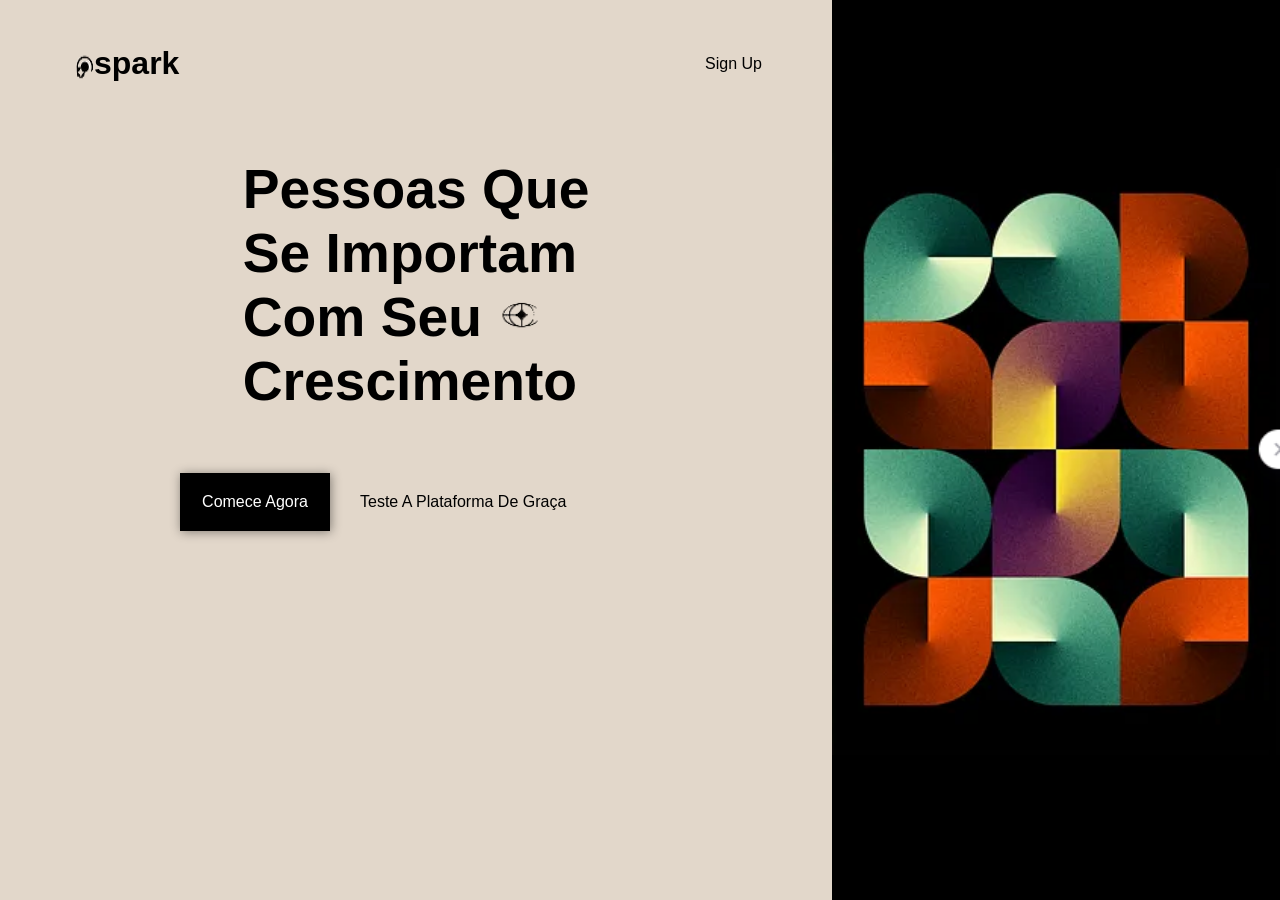
<file: Landing Pages/pagina 1/index.html>
<!DOCTYPE html>
<html lang="PT-BR">
<head>
    <meta charset="UTF-8">
    <meta name="viewport" content="width=device-width, initial-scale=1.0">
    <title>Saiba Mais</title>

    <link rel="stylesheet" href="estiloscss/mobileall.css">
   <link rel="stylesheet" href="estiloscss/telas.css">
</head>
<body>
    
    <div class="site">
       
        <div class="divcaixa1">
            <header class="cab">
                <div id="left">
                    <img src="midias/header.png" alt=""> <h1>spark</h1>
                </div>
                <a href="">Sign Up</a>
            </header>



            <main>

                <section class="sec1">
                    <h1>Pessoas Que <br> Se Importam <br>Com Seu <img src="midias/sec1.png" alt=""> <br>Crescimento</h1>
                </section>

                <section class="sec2">
                    <a href="#" id="bo1">Comece Agora</a>
                    <a href="#" id="bo2">Teste A Plataforma De Graça</a>
                </section>

            </main>

        </div>



        <div class="caixa2">

        </div>
    </div>

</body>
</html>
</file>
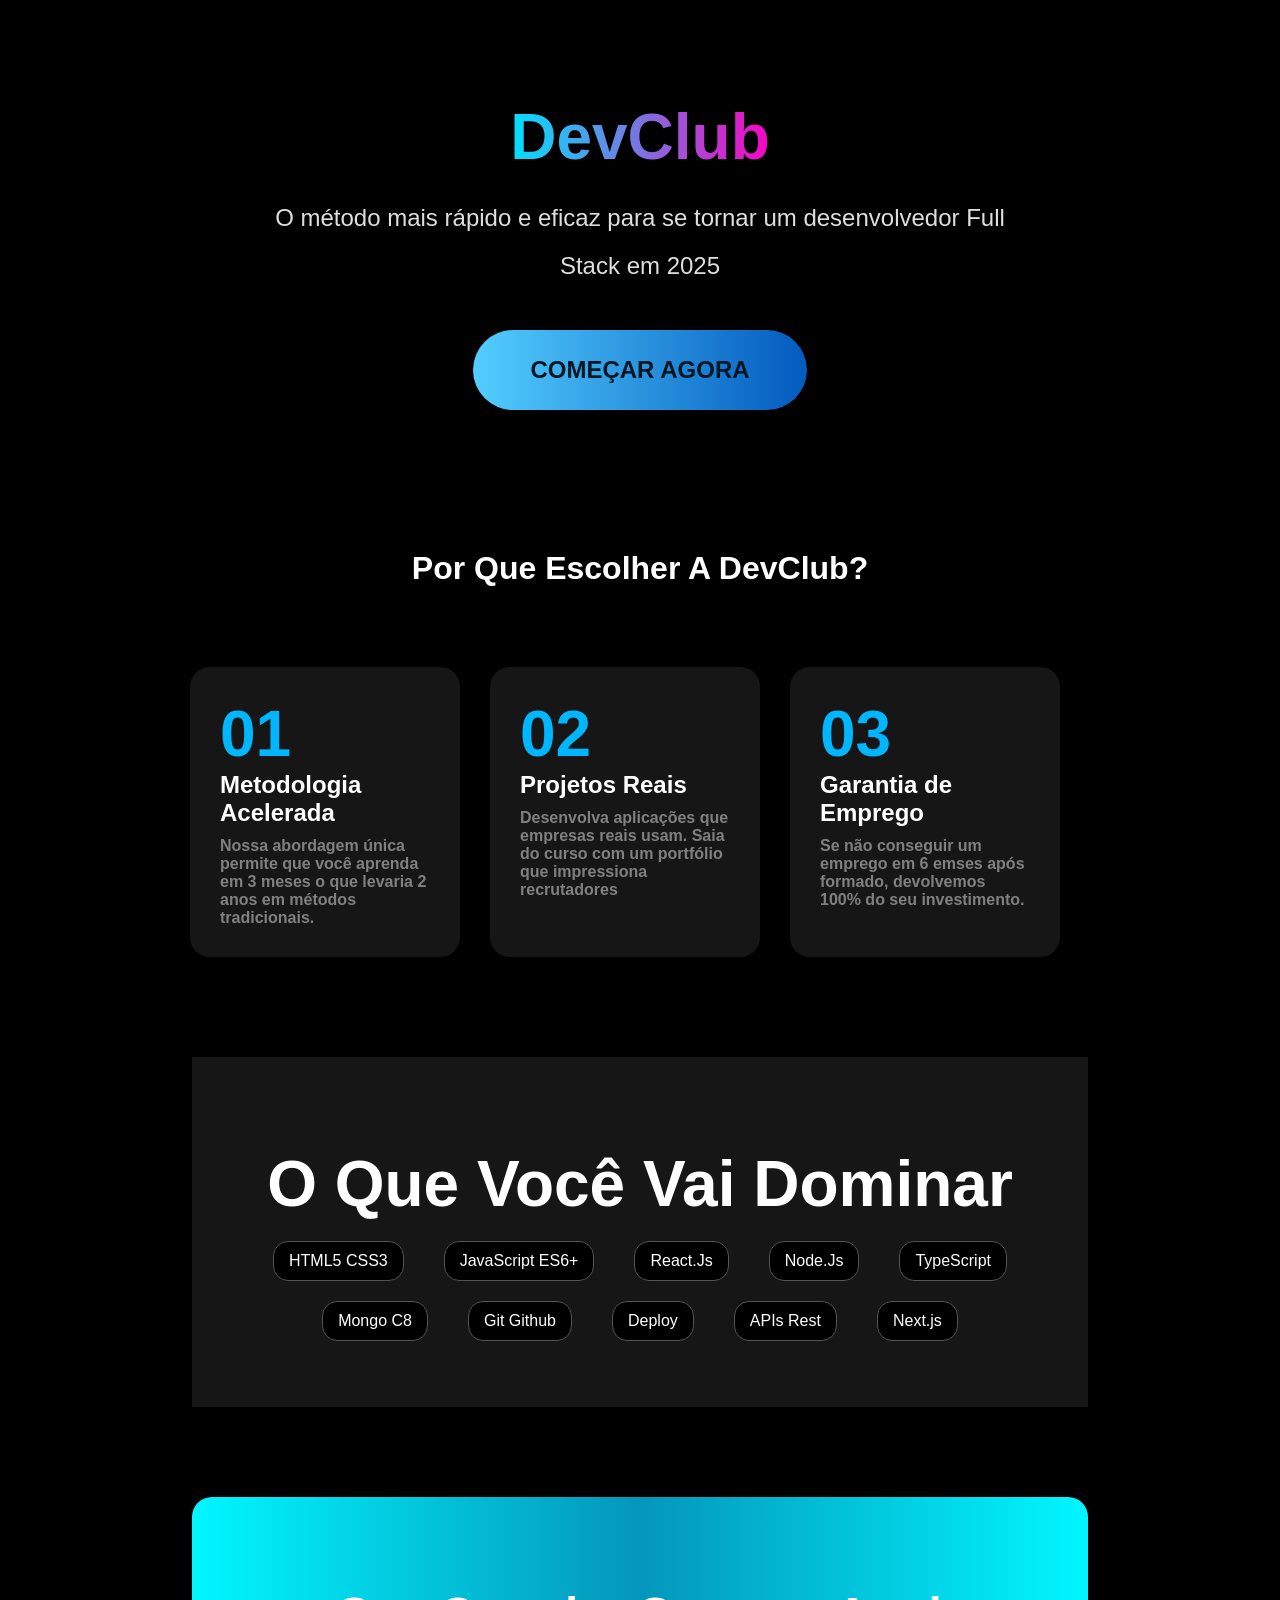
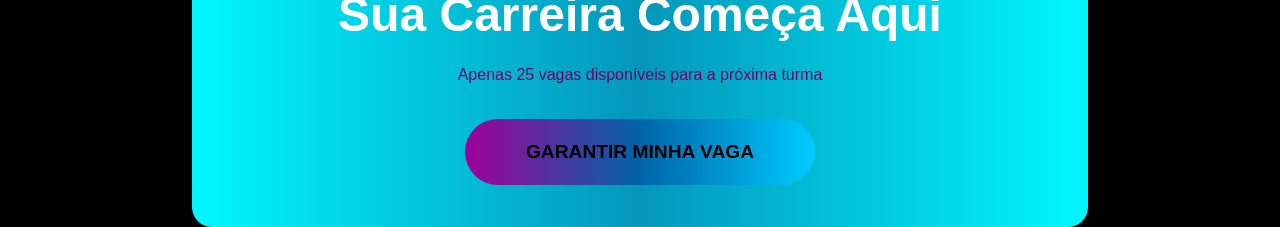
<file: Landing Pages/pagina 4/index.html>
<!DOCTYPE html>
<html lang="pt-br">
<head>
    <meta charset="UTF-8">
    <meta name="viewport" content="width=device-width, initial-scale=1.0">
    <title>DevClub</title>

    <link rel="stylesheet" href="estilos/all.css">
</head>
<body>
    
    <main>
        <section class="intro">

            <h1>DevClub</h1>
            <p>O método mais rápido e eficaz para se tornar um desenvolvedor Full <br>Stack em 2025</p>
            <a href="#">COMEÇAR AGORA</a>

        </section>

        <section class="sec2">
            <h2 id="h2">Por Que Escolher A DevClub?</h2>
            <div class="grid">
                <div class="box1">
                    <h1>01</h1>
                    <h2>Metodologia Acelerada</h2>
                    <p>Nossa abordagem única permite que você aprenda em 3 meses o que levaria 2 anos em métodos tradicionais.</p>
                </div>
                <div class="box2">
                    <h1>02</h1>
                    <h2>Projetos Reais</h2>
                    <p>Desenvolva aplicações que empresas reais usam. Saia do curso com um portfólio que impressiona recrutadores</p>
                </div>
                <div class="box3">
                    <h1>03</h1>
                    <h2>Garantia de Emprego</h2>
                    <p>Se não conseguir um emprego em 6 emses após formado, devolvemos 100% do seu investimento.</p>
                </div>
            </div>
        </section>

        <section class="sec3">
            <h1>O Que Você Vai Dominar</h1>
            <div class="top">
                <p class="topics">HTML5 CSS3</p>
                <p class="topics">JavaScript ES6+</p>
                <p class="topics">React.Js</p>
                <p class="topics">Node.Js</p>
                <p class="topics">TypeScript</p><br>
                <p class="topics">Mongo C8</p>
                <p class="topics">Git Github</p>
                <p class="topics">Deploy</p>
                <p class="topics">APIs Rest</p>
                <p class="topics">Next.js</p>
            </div>
        </section>

        <section class="sec4">
            <h1>Sua Carreira Começa Aqui</h1>
            <p>Apenas 25 vagas disponíveis para a próxima turma</p>
            <a href="#">GARANTIR MINHA VAGA</a>
        </section>
    </main>


</body>
</html>
</file>
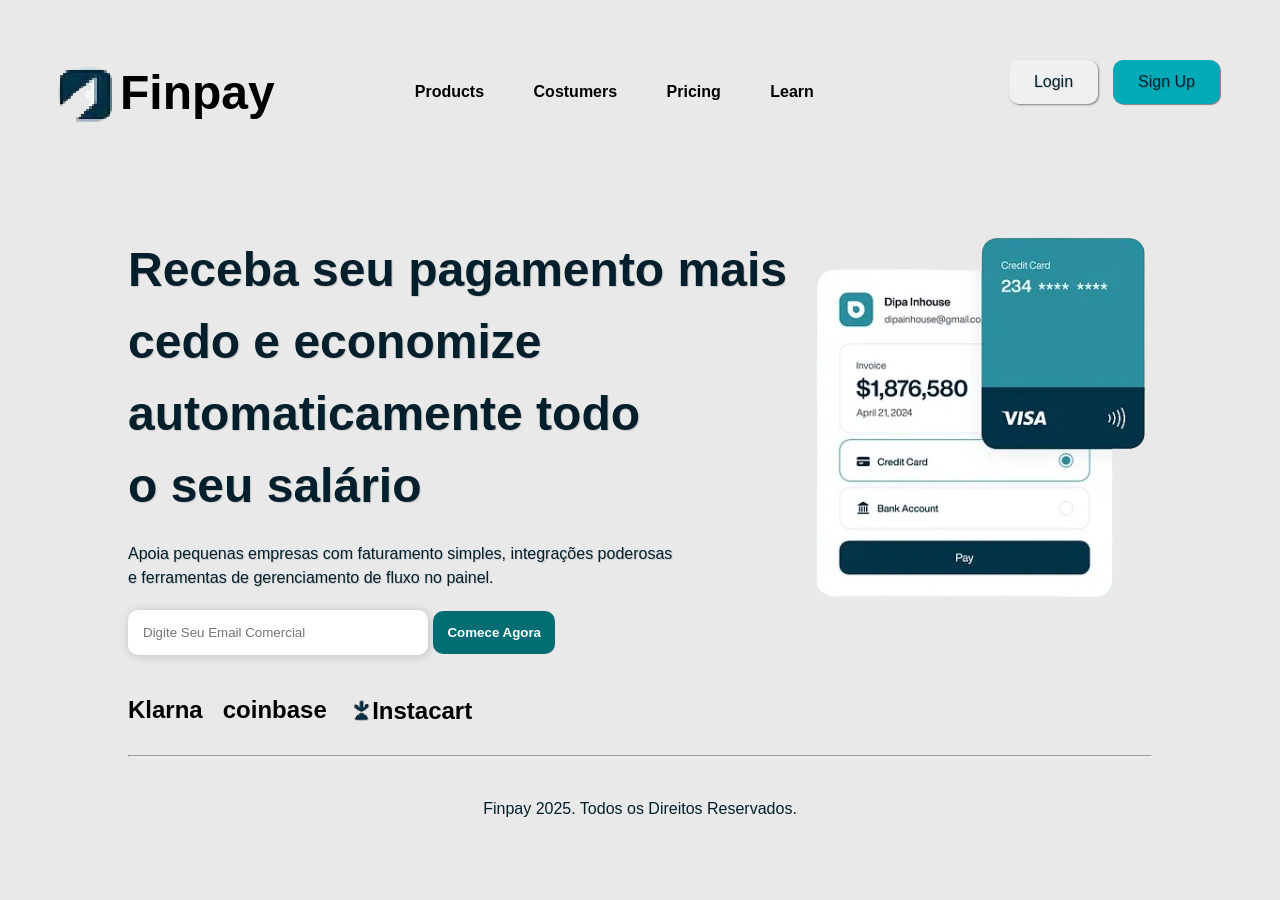
<file: Landing Pages/pagina 2/pagina.html>
<!DOCTYPE html>
<html lang="PT-BR">
<head>
    <meta charset="UTF-8">
    <meta name="viewport" content="width=device-width, initial-scale=1.0">
    <title>Finpay</title>

    <link rel="stylesheet" href="estilos/all.css">
    <link rel="stylesheet" href="estilos/telas.css">

    <link rel="stylesheet" href="https://fonts.googleapis.com/css2?family=Material+Symbols+Outlined:opsz,wght,FILL,GRAD@24,400,0,0&icon_names=arrow_outward" />

    <link rel="shortcut icon" href="midia/Captura_de_tela_2026-02-01_142646-removebg-preview.png" type="image/x-icon">
</head>
<body>

    <header>
        <div id="iconh1">
            <img src="midia/iconh1.png" alt="Finpay">
            <h1>Finpay</h1>
        </div>
        <nav>
            <a href="#">Products</a>
            <a href="#">Costumers</a>
            <a href="#">Pricing</a>
            <a href="#">Learn</a>
        </nav>
        <div id="botoes">
            <p id="b1">Login</p>
            <p id="b2">Sign Up</p>
        </div>
    </header>



    <main>
        <section class="sec1">
            <h1><strong>Receba seu pagamento mais cedo</strong> e economize automaticamente todo <br>o seu salário</h1>
            <p>Apoia pequenas empresas com faturamento simples, integrações poderosas <br>e ferramentas de gerenciamento de fluxo no painel.</p>
            <form action="" method="get">
                <input type="email" name="" id="email" placeholder="Digite Seu Email Comercial" required class="caixa"> 
                <input type="button" value="Comece Agora" class="botao">
            </form>
            <div class="parceiros">
                <h2>Klarna</h2>
                <h2>coinbase</h2>
                <span class="align">
                    <img src="midia/iconpar.png" alt="Instacart">
                    <h2>Instacart</h2>
                </span>
            </div>
        </section>


        <section class="sec2">
            <img src="midia/Captura_de_tela_2026-02-01_142646-removebg-preview.png" alt="Campo">
        </section>
    </main>

    <hr>

    <footer>
        <p>Finpay 2025. Todos os Direitos Reservados.</p>
    </footer>
    
</body>
</html>
</file>
<file: Landing Pages/pagina 1/estiloscss/mobileall.css>
@charset "UTF-8";

/*
Extra Small: max-width 576

Small: 577px > 767px

Medium: 768px > 991px

Large: 992px > 1199px

Extra large: min-width 1200px

*/

*{
    margin: 0;
    padding: 0;
    box-sizing: border-box;
    font-family: Arial, Helvetica, sans-serif;
}




@media screen and (max-width: 767px) {

.site, body{
    height: 100vh;
}

.divcaixa1{
    background-color: #e2d7ca;
}

.cab{
    display: flex;
    flex-direction: row;
    justify-content: space-between;
    align-items: center;
    padding: 25px;
    margin-bottom: 30px;
}

header > a{
    text-decoration: none;
    color: black;
    margin-right: 45px;
}

header > a:hover{
    text-decoration: underline;
    transition: 0.1s;
}

#left{
    display: flex;
    flex-direction: row;
    margin-left: 45px;
}













.sec1{
    display: flex;
    flex-flow: row nowrap;
    justify-content: center;
    text-align: justify;
    font-size: 2.3em;
    margin-top: 50px;
    margin-bottom: 50px;
}

h1 > img{
    height: 43px;
}







.sec2{
    display: flex;
    flex-direction: row;
    align-items: center;
    justify-content: left;
    margin: auto;
    padding: 10px;
    width: 492px;
    height: 130px;
}

#bo1{
    background-color: black;
    color: white;
    padding: 20px;
    width: 150px;
    text-align: center;
    margin-right: 30px;
    text-decoration: none;
    box-shadow: 1px 1px 10px rgba(0, 0, 0, 0.418);
}

#bo2{
    text-decoration: none;
    color: black;
}

#bo1:hover{
    background-color: white;
    color: black;
    font-weight: bolder;
}

#bo2:hover{
    text-decoration: underline;
    font-weight: bolder;
}



}
</file>
<file: Landing Pages/pagina 1/estiloscss/telas.css>
@charset "UTF-8";

/*
Extra Small: max-width 576

Small: 577px > 767px

Medium: 768px > 991px

Large: 992px > 1199px

Extra large: min-width 1200px

*/

@media screen and (min-width: 768px){
    
.site{
    display: grid;
    grid-template-columns: 65% 35%;
    background-color: black;
    height: 100vh;
}









.divcaixa1{
    background-color: #e2d7ca;
}

.cab{
    display: flex;
    flex-direction: row;
    justify-content: space-between;
    align-items: center;
    padding: 25px;
    margin-bottom: 30px;
    margin-top: 20px;
}

header > a{
    text-decoration: none;
    color: black;
    margin-right: 45px;
}

header > a:hover{
    text-decoration: underline;
    transition: 0.1s;
}

#left{
    display: flex;
    flex-direction: row;
    margin-left: 45px;
}













.sec1{
    display: flex;
    flex-flow: row nowrap;
    justify-content: center;
    text-align: justify;
    font-size: 2.3em;
    margin-top: 50px;
    margin-bottom: 50px;
}

h1 > img{
    height: 43px;
}







.sec2{
    display: flex;
    flex-direction: row;
    align-items: center;
    justify-content: left;
    margin: auto;
    padding: 10px;
    width: 492px;
}

#bo1{
    background-color: black;
    color: white;
    padding: 20px;
    width: 150px;
    text-align: center;
    margin-right: 30px;
    text-decoration: none;
    box-shadow: 1px 1px 10px rgba(0, 0, 0, 0.418);
}

#bo2{
    text-decoration: none;
    color: black;
}

#bo1:hover{
    background-color: white;
    color: black;
    font-weight: bolder;
}

#bo2:hover{
    text-decoration: underline;
    font-weight: bolder;
}




.caixa2{
    background-image: url(../midias/Captura\ de\ tela\ 2026-02-01\ 113451.png);
    background-position:center;
    background-size: contain;
    background-repeat: no-repeat;

}




}
</file>
<file: Landing Pages/pagina 4/estilos/all.css>
@charset "UTF-8";

*{
    margin: 0;
    padding: 0;
    box-sizing: border-box;
}

body{
    height: 100vh;
    background-color: black;
    font-family: helvetica, sans-serif;
}

.intro{
    display: flex;
    flex-direction: column;
    justify-content: center;
    align-items: center;
    margin-top: 100px;
}

section.intro > a:hover{
    transform: scale(1.2);
    box-shadow: 0px 0px 40px rgb(0, 245, 255, 0.5);
    transition: 0.2s;
}

.intro > h1{
    background-image: linear-gradient(to right, rgb(0, 225, 255), rgb(247, 5, 194));
    background-clip: text;
    -webkit-text-fill-color: transparent;
    font-size: 4em;
    font-weight: bolder;
}

.intro > p{
    color: rgb(223, 221, 221);
    margin-top: 20px;
    font-size: 1.5em;
    text-align: center;
    line-height: 2em;
}

.intro > a{
    padding: 26px 57px;
    border-radius: 50px;
    text-decoration: none;
    background-image: linear-gradient(to right, rgb(83, 206, 255), rgb(3, 90, 190));
    color: rgb(2, 23, 36);
    font-weight: bolder;
    margin-top: 40px;
    font-size: 1.5em;
}



.grid{
    display: grid;
    grid-template: 100px 100px 100px / 300px 300px 300px;
    color: white;
    margin-top: 40px;
    justify-content: center;
}

div.box1 > h1{
    color: rgb(0, 183, 255);
}

div.box2 > h1{
    color: rgb(0, 183, 255);
}

div.box3 > h1{
    color: rgb(0, 183, 255);
}

.box1{
    margin-right: 30px;
    background-color: rgb(22, 22, 22);
    height: 290px;
    padding: 30px;
    border-radius: 20px;
}

.box1:hover{
    background-image: linear-gradient(to right, rgb(47, 196, 255) 30%, blue, rgb(212, 0, 255));
    margin-top: -20px;
    transition: 0.2s;
    transform: ease;
    color: rgb(236, 4, 178);
    text-shadow: 1px 1px 2px rgba(37, 0, 28, 0.815);;
}


.box2{
    margin-right: 30px;
    background-color: rgb(22, 22, 22);
    height: 290px;
    padding: 30px;
    border-radius: 20px;
}

.box2:hover{
    background-image: linear-gradient(to right, rgb(47, 196, 255) 30%, blue, rgb(212, 0, 255));
    margin-top: -20px;
    transition: 0.2s;
    transform: ease;
    color: rgb(236, 4, 178);
    text-shadow: 1px 1px 2px rgba(37, 0, 28, 0.815);;
}


.box3{
    margin-right: 30px;
    background-color: rgb(22, 22, 22);
    height: 290px;
    padding: 30px;
    border-radius: 20px;
}

.box3:hover{
    background-image: linear-gradient(to right, rgb(47, 196, 255) 30%, blue, rgb(212, 0, 255));
    margin-top: -20px;
    transition: 0.2s;
    transform: ease;
    color: rgb(236, 4, 178);
    text-shadow: 1px 1px 2px rgba(37, 0, 28, 0.815);;
}

h1{
    font-size: 4em;
}

h2{
    font-weight: bolder;
}

#h2{
    color: white;
    text-align: center;
    margin-top: 140px;
    margin-bottom: 80px;
    font-size: 2em;
}

.box3 > p{
    margin-top: 10px;
    color: grey;
    font-weight: bolder;
}

.box2 > p{
    margin-top: 10px;
    color: grey;
    font-weight: bolder;
}

.box1 > p{
    margin-top: 10px;
    color: grey;
    font-weight: bolder;
}


.sec3{
    display: flex;
    flex-direction: column;
    color: white;
    width: 70vw;
    margin: auto;
    height: 350px;
    margin-top: 90px;
    text-align: center;
    background-color: rgb(22, 22, 22);
    padding-top: 90px;
}


.top{
    display: flex;
    flex-flow: row wrap;
    color: white;
    justify-content: center;
    padding-top: 50px;
    padding: 10px;
    
}

.topics{
    margin: 10px 20px;
    background-color: black;
    color: white;
    border: 1px solid rgb(83, 83, 83);
    padding: 10px 15px;
    border-radius: 15px;
}

.topics:hover{
    background-color: rgb(2, 183, 255);
    color: white;
    padding: 11px 16px;
    font-weight: bolder;
}




.sec4{
    display: flex;
    flex-direction: column;
    align-items: center;
    background-image: linear-gradient(to right, rgb(0, 247, 255), rgb(4, 150, 187), rgb(0, 247, 255));
    height: 330px;
    width: 70vw;
    margin: 90px auto;
    padding-top: 90px;
    border-radius: 20px;
}

section.sec4 > h1{
    color: white;
    font-size: 3em;
    margin-bottom: 24px;
}

section.sec4 > p{
    color: rgb(112, 0, 103);
    margin-bottom: 35px;
}

section.sec4 > a{
    text-decoration: none;
    color: black;
    background-image: linear-gradient(to right, rgb(160, 0, 152), rgb(0, 100, 167), rgb(0, 204, 255));
    padding: 22px 61px;
    border-radius: 50px;
    font-weight: bolder;
    font-size: 1.2em;
}
</file>
<file: Landing Pages/pagina 2/estilos/all.css>
@charset "UTF-8";

*{
    margin: 0;
    padding: 0;
    font-family: Arial, Helvetica, sans-serif;
    box-sizing: border-box;
}

/*
 rgb(0, 171, 184);
 rgb(233, 233, 233)
*/
</file>
<file: Landing Pages/pagina 2/estilos/telas.css>
@charset "UTF-8";

@media screen and (min-width: 501px){

body{
    background-color: rgb(233, 233, 233);
}

header{
    display: flex;
    flex-flow: row;
    justify-content: space-between;
    align-items: center;
    margin-bottom: 100px;
    margin-top: 50px;
}

#iconh1{
    display: flex;
    flex-direction: row;
    align-items: center;
    margin-left: 50px;
}

#botoes{
    display: flex;
    flex-direction: row;
    align-items: center;
    margin-right: 50px;
    padding: 10px;
}

#b1{
    background-color: rgb(240, 240, 240);
    padding: 10px 25px;
    border-radius: 10px;
    box-shadow: 1px 1px 2px rgba(0, 0, 0, 0.452);
    margin-right: 15px;
    font-size: auto;
}

#b2{
    background-color: rgb(0, 171, 184);
    padding: 10px 25px;
    border-radius: 10px;
    box-shadow: 1px 1px 1px rgba(0, 0, 0, 0.452);
    font-size: auto;
}

nav > a{
    text-decoration: none;
    color: black;
    font-weight: bold;
    margin-right: 45px;
}









main{
    display: flex;
    flex-direction: row;
    width: 80vw;
    margin: auto;
}

h1{
    font-size: 3em;
}

main > section > h1, p{
    line-height: 1.5em;
    margin-bottom: 20px;
    color: rgb(2, 31, 43);
    text-shadow: 1px 1px 1px rgba(0, 0, 0, 0.144);
}

.caixa{
    width: 300px;
    padding: 15px;
    border: none;
    border-radius: 10px;
    box-shadow: 1px 1px 10px rgba(0, 0, 0, 0.185);
}

.botao{
    padding: 14px;
    border: none;
    margin-left: 1px;
    background-color: rgb(2, 110, 116);
    border-radius: 10px;
    color: white;
    font-weight: bold;
}

.parceiros{
    display: flex;
    flex-direction: row;
    margin-top: 40px;
    align-items: center;
    
}

div > h2{
    margin-right: 20px;
}

div > span > img{
    height: 30px;
}

.align{
    display: flex;
    flex-direction: row;
    align-items: flex-end;
}


hr{
    width: 80%;
    margin: auto;
    margin-top: 30px;
}


footer > p{
    color: rgb(2, 31, 43);
    text-align: center;
    padding: 20px;
    margin-top: 20px;
    font-weight: lighter;
    text-shadow: none;
}



    
}

@media screen and (max-width: 1120px) and (min-width: 990px){

}
</file>
